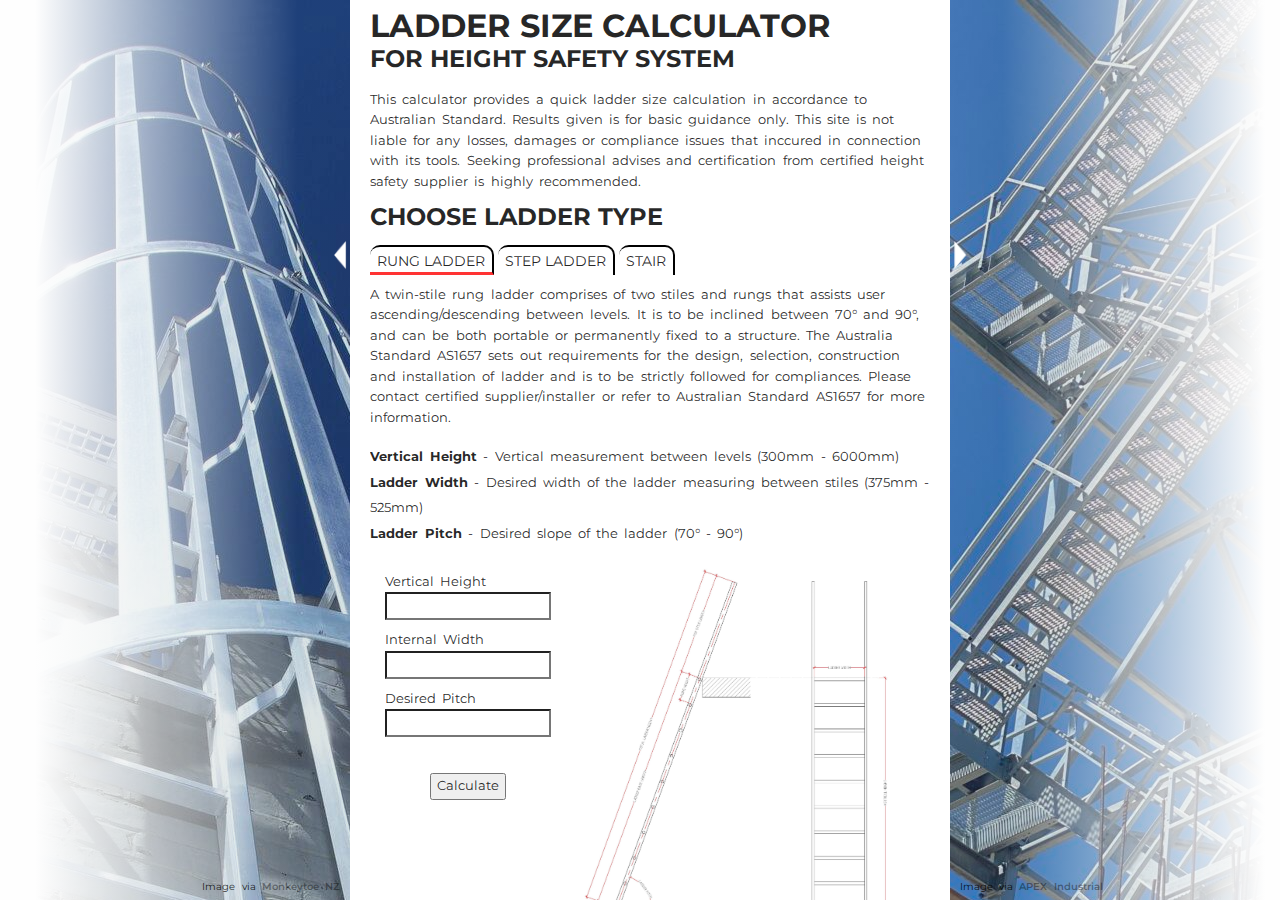
<file: index.html>
<!DOCTYPE html>

<html lang="en-US">
  <head>
    <title>Ladder Size Calculator</title>
    <meta charset="utf-8" />
    <meta name="author" content="Eric Chan (ecSC2)" />
    <meta name="description" content="The Ladder Size Calculator provides quick calculation of ladder dimension in accordance to Australian Standard AS1657" />
    <link rel="stylesheet" href="./styles/style.css" />
    <link rel="preconnect" href="https://fonts.googleapis.com" />
    <link rel="preconnect" href="https://fonts.gstatic.com" crossorigin />
    <link href="https://fonts.googleapis.com/css2?family=Montserrat:wght@400;600;700&display=swap" rel="stylesheet" />
  </head>

  <body class="main-page">
    <div class="nav-background">
      <img class="nav-background-img" src="./src/img/BGIMGrungLadder.jpg" alt="vertical rung ladder" />
      <p class="nav-citation-text">Image via <a href="https://www.monkeytoe.co.nz/">Monkeytoe NZ</a></p>
    </div>
    <div class="nav-background-fade"></div>
    <div class="nav-menu">
      <div class="nav-arrow nav-arrow-menu">
        <img class="menu-arrow" alt="image arrow" src="./src/img/arrow.png" />
      </div>
      <a class="menu-contact">Contact</a>
    </div>

    <div class="main-content">
      <header class="ladder-calc-header">
        <h1>LADDER SIZE CALCULATOR</h1>
        <h2>FOR HEIGHT SAFETY SYSTEM</h2>
      </header>

      <div class="ladder-calc-info">
        <p>
          This calculator provides a quick ladder size calculation in accordance to Australian Standard. Results given is for basic guidance only. This site is not liable for any losses, damages or
          compliance issues that inccured in connection with its tools. Seeking professional advises and certification from certified height safety supplier is highly recommended.
        </p>
      </div>

      <div class="ladder-calc-subhead">
        <h2>CHOOSE LADDER TYPE</h2>
      </div>

      <div class="ladder-calc-tabs">
        <button class="btn-tabs active-tab" id="0">RUNG LADDER</button>
        <button class="btn-tabs" id="1">STEP LADDER</button>
        <button class="btn-tabs" id="2">STAIR</button>
      </div>

      <div class="ladder-calc-subcontent">
        <div class="subcontent-sub-info tab0" style="display: block">
          <p>
            A twin-stile rung ladder comprises of two stiles and rungs that assists user ascending/descending between levels. It is to be inclined between 70° and 90°, and can be both portable or
            permanently fixed to a structure. The Australia Standard AS1657 sets out requirements for the design, selection, construction and installation of ladder and is to be strictly followed for
            compliances. Please contact certified supplier/installer or refer to Australian Standard AS1657 for more information.
          </p>
          <br />
          <ul>
            <li><strong>Vertical Height</strong> - Vertical measurement between levels (300mm - 6000mm)</li>
            <li><strong>Ladder Width</strong> - Desired width of the ladder measuring between stiles (375mm - 525mm)</li>
            <li><strong>Ladder Pitch</strong> - Desired slope of the ladder (70° - 90°)</li>
          </ul>
        </div>

        <div class="subcontent-sub-info tab1" style="display: none">
          <p>
            A step ladder is similar to rung ladder where it comprises of two stiles and flat steps that assists user ascending/descending between levels, contra to round rungs. It is to be inclined
            between 60° and 70°, and can only be permanently fixed to a structure. The Australia Standard AS1657 sets out requirements for the design, selection, construction and installation of
            ladder and is to be strictly followed for compliances. Please contact certified supplier/installer or refer to Australian Standard AS1657 for more information.
          </p>
          <br />
          <ul>
            <li><strong>Vertical Height</strong> - Vertical measurement between levels (300mm - 6000mm)</li>
            <li><strong>Ladder Width</strong> - Desired width of the ladder measuring between stiles (450mm - 750mm)</li>
            <li><strong>Ladder Pitch</strong> - Desired slope of the ladder (60° - 70°)</li>
            <li><strong>Handrail Clearance</strong> - Width measuring between handrails (550mm - 750mm)</li>
          </ul>
        </div>

        <div class="subcontent-sub-info tab2" style="display: none">
          <p>
            A stair, stairway or staircase is a permanent structure designed to connect large vertical distance between level, by dividing it into steps with equal limited vertical distances. A stair
            is considered safer and provides safer access comparing to rung and step ladder, but it also requires larger area due to its structure. It has a slope between 20° to 45° with a preferred
            range within 30° to 38°<strong>*</strong>, as well as additional requirements listed below. The Australia Standard AS1657 sets out requirements for the design, selection, construction and
            installation of stair and is to be strictly followed for compliances. Please contact certified supplier/installer or refer to Australian Standard AS1657 for more information.
          </p>
          <br />
          <ul>
            <li><strong>Vertical Height</strong> - Vertical measurement between levels (300mm - 4000mm)</li>
            <li><strong>Stair Width</strong> - Desired width of the stair measuring between stiles (min 600mm)</li>
            <li><strong>Stair Slope</strong> - Desired slope of the stair (30° - 38°)<strong>*</strong></li>
            <li><strong>Tread Riser</strong> - Vertical height between treads (130mm - 225mm)</li>
            <li><strong>Tread Going</strong> - Horizontal measurement between treads (215mm - 355mm)</li>
            <li><strong>Tread Depth</strong> - Depth of stair treads (Min. 185mm)</li>
            <li><strong>Tread Gap</strong> - Allowable gap between treads (Max. 30mm)</li>
          </ul>
        </div>

        <div class="subcontent-calc_result">
          <div class="subcontent-inputFields">
            <p>Vertical Height</p>
            <input class="input-field" vHeight />
            <p>Internal Width</p>
            <input class="input-field" ladderWidth />
            <p>Desired Pitch</p>
            <input class="input-field" ladderPitch />
          </div>
          <br />
          <div class="subcontent-calculator-btn">
            <button class="btn-calc">Calculate</button>
          </div>
        </div>

        <div class="subcontent-error-message"></div>

        <div class="subcontent-image">
          <img class="result-img" src="./src/img/ladderdwg0.jpg" alt="Rung Ladder Drawing" />
        </div>
      </div>
    </div>

    <div class="links-background">
      <img class="links-background-img" src="./src/img/BGIMGStair.jpeg" alt="stair tower" />
      <p class="links-citation-text">Image via <a href="https://www.apexindustrialco.com/">APEX Industrial</a></p>
    </div>
    <div class="links-background-fade"></div>
    <div class="links-menu">
      <a class="links-about">About</a>
      <div class="nav-arrow nav-arrow-links">
        <img class="link-arrow" alt="image arrow" src="./src/img/arrow.png" />
      </div>
    </div>

    <!-- Modals -->

    <div class="modal-about hidden">
      <button class="modal-close-btn-about">&times;</button>
      <h2>About</h2>
      <p>
        Ladder Size Calculator is a simple tool made to quickly confirm the ladder dimension in accordance to Australian Standard AS1657. However, as the Standard tend to be reviewed and amend over
        time, the result given may be outdated. It is highly recommended that the final result to be confirmend by certified height safety system supplier. This site is not liable for any losses,
        damages or compliance issues that incurred in connection with its tool.
      </p>
    </div>

    <div class="modal-overlay-about hidden"></div>

    <div class="modal-contact hidden">
      <button class="modal-close-btn-contact">&times;</button>
      <div class="contact-form">
        <h2>Contact me</h2>
        <p>Please feel free to contact me and I'll respond as soon as possible.</p>
        <form class="contact-form-input" id="fs-frm" accept-charset="utf-8" action="https://formspree.io/f/xoqrveal" method="post">
          <input type="text" class="contact-field contact-name" placeholder="Name" name="_name" required />
          <input type="email" class="contact-field contact-mail" placeholder="E-mail address" name="_sender" required />
          <textarea class="contact-field contact-msg" rows="10" placeholder="Message.." name="_message" required></textarea>
          <input type="submit" class="contact-btn" value="Send Message" />
        </form>
      </div>
      <div class="contact-thanks hidden">
        <h3 class="thanks-msg">Message received. Thank you. I'll respond as soon as possible.</h3>
      </div>
    </div>

    <div class="modal-overlay-contact hidden"></div>

    <script type="module" src="./src/js/controller.js"></script>
  </body>

  <!-- <footer class="footer">
    <p>Author: ecSC2</p>
  </footer> -->
</html>
</file>
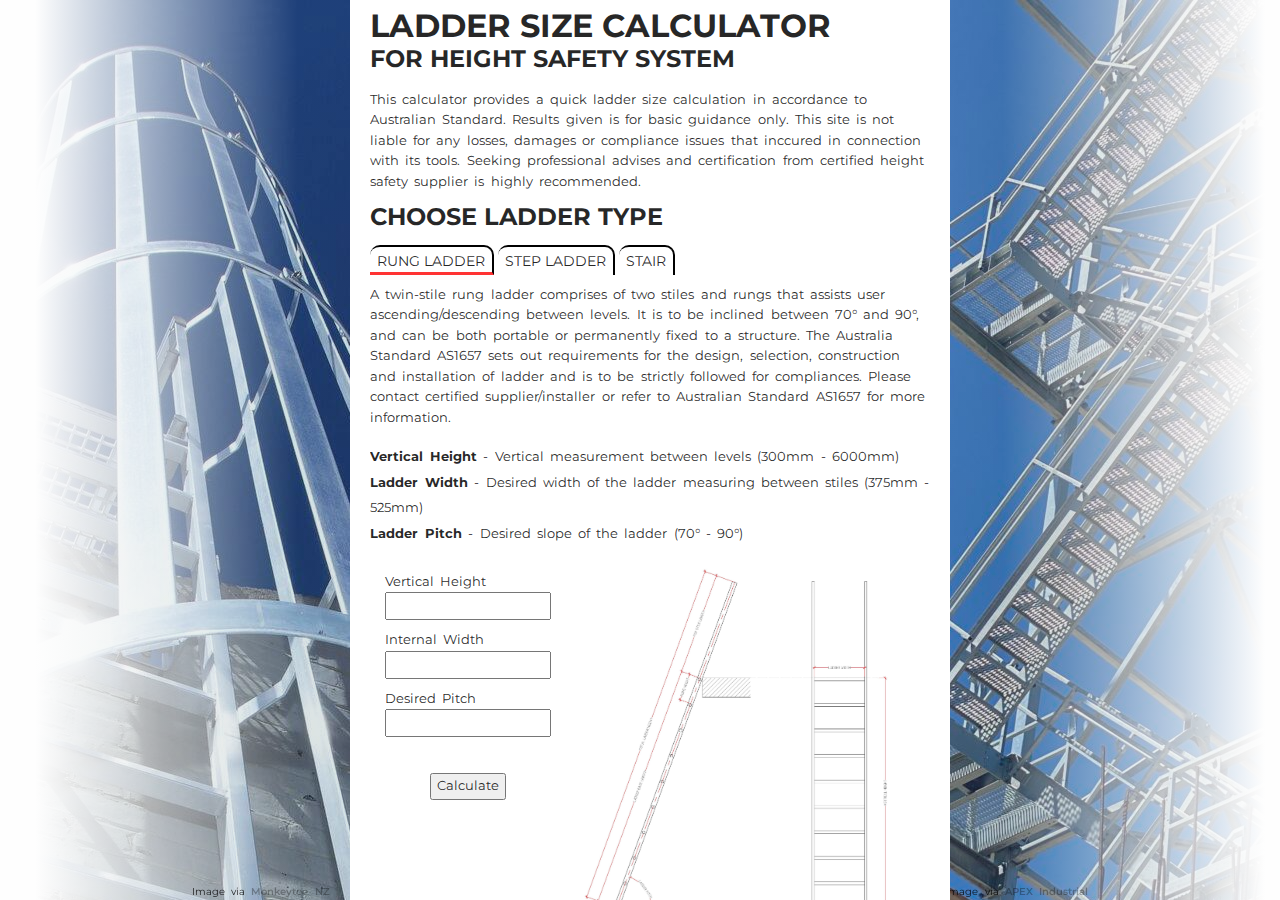
<file: Calc/index.html>
<!DOCTYPE html>

<html>
  <head>
    <title>Ladder Size Calculator</title>
    <link rel="stylesheet" href="./styles/style.css" />
    <link rel="preconnect" href="https://fonts.googleapis.com" />
    <link rel="preconnect" href="https://fonts.gstatic.com" crossorigin />
    <link href="https://fonts.googleapis.com/css2?family=Montserrat:wght@400;600;700&display=swap" rel="stylesheet" />
  </head>

  <body class="main-page">
    <div class="nav-background">
      <img class="nav-background-img" src="./src/img/BGIMGrungLadder.jpg" alt="vertical rung ladder" />
      <p class="nav-citation-text">Image via <a href="https://www.monkeytoe.co.nz/">Monkeytoe NZ</a></p>
    </div>
    <div class="nav-background-fade"></div>
    <div class="nav-menu">
      <div class="nav-arrow">
        <img class="menu-arrow" alt="image arrow" src="./src/img/arrow.png" />
      </div>

      <nav class="nav-menu-btns">
        <a>Menu</a>
        <div class="menu-link-container">
          <a class="menu-sub" href="#">Ladder Calculator</a>
          <a class="menu-sub" href="#">Abseil Needle kN</a>
          <a class="menu-sub" href="#">Abseil Needle kN</a>
          <a class="menu-sub" href="#">Abseil Needle kN</a>
          <br />
          <a class="menu-sub" href="#">What is my IP</a>
          <a class="menu-sub" href="#">Where am I</a>
          <br />
          <a class="menu-sub" href="#">Menu Item A</a>
          <a class="menu-sub" href="#">Menu Item A</a>
          <a class="menu-sub" href="#">Menu Item A</a>
        </div>
      </nav>
    </div>

    <div class="main-content">
      <header class="ladder-calc-header">
        <h1>LADDER SIZE CALCULATOR</h1>
        <h2>FOR HEIGHT SAFETY SYSTEM</h2>
      </header>

      <div class="ladder-calc-info">
        <p>
          This calculator provides a quick ladder size calculation in accordance to Australian Standard. Results given is for basic guidance only. This site is not liable for any losses, damages or
          compliance issues that inccured in connection with its tools. Seeking professional advises and certification from certified height safety supplier is highly recommended.
        </p>
      </div>

      <div class="ladder-calc-subhead">
        <h2>CHOOSE LADDER TYPE</h2>
      </div>

      <div class="ladder-calc-tabs">
        <button class="btn-tabs active-tab" id="0">RUNG LADDER</button>
        <button class="btn-tabs" id="1">STEP LADDER</button>
        <button class="btn-tabs" id="2">STAIR</button>
      </div>

      <div class="ladder-calc-subcontent">
        <div class="subcontent-sub-info tab0" style="display: block">
          <p>
            A twin-stile rung ladder comprises of two stiles and rungs that assists user ascending/descending between levels. It is to be inclined between 70° and 90°, and can be both portable or
            permanently fixed to a structure. The Australia Standard AS1657 sets out requirements for the design, selection, construction and installation of ladder and is to be strictly followed for
            compliances. Please contact certified supplier/installer or refer to Australian Standard AS1657 for more information.
          </p>
          <br />
          <ul>
            <li><strong>Vertical Height</strong> - Vertical measurement between levels (300mm - 6000mm)</li>
            <li><strong>Ladder Width</strong> - Desired width of the ladder measuring between stiles (375mm - 525mm)</li>
            <li><strong>Ladder Pitch</strong> - Desired slope of the ladder (70° - 90°)</li>
          </ul>
        </div>

        <div class="subcontent-sub-info tab1" style="display: none">
          <p>
            A step ladder is similar to rung ladder where it comprises of two stiles and flat steps that assists user ascending/descending between levels, contra to round rungs. It is to be inclined
            between 60° and 70°, and can only be permanently fixed to a structure. The Australia Standard AS1657 sets out requirements for the design, selection, construction and installation of
            ladder and is to be strictly followed for compliances. Please contact certified supplier/installer or refer to Australian Standard AS1657 for more information.
          </p>
          <br />
          <ul>
            <li><strong>Vertical Height</strong> - Vertical measurement between levels (300mm - 6000mm)</li>
            <li><strong>Ladder Width</strong> - Desired width of the ladder measuring between stiles (450mm - 750mm)</li>
            <li><strong>Ladder Pitch</strong> - Desired slope of the ladder (60° - 70°)</li>
            <li><strong>Handrail Clearance</strong> - Width measuring between handrails (550mm - 750mm)</li>
          </ul>
        </div>

        <div class="subcontent-sub-info tab2" style="display: none">
          <p>
            A stair, stairway or staircase is a permanent structure designed to connect large vertical distance between level, by dividing it into steps with equal limited vertical distances. A stair
            is considered safer and provides safer access comparing to rung and step ladder, but it also requires larger area due to its structure. It has a slope between 20° to 45° with a preferred
            range within 30° to 38°<strong>*</strong>, as well as additional requirements listed below. The Australia Standard AS1657 sets out requirements for the design, selection, construction and
            installation of stair and is to be strictly followed for compliances. Please contact certified supplier/installer or refer to Australian Standard AS1657 for more information.
          </p>
          <br />
          <ul>
            <li><strong>Vertical Height</strong> - Vertical measurement between levels (300mm - 4000mm)</li>
            <li><strong>Stair Width</strong> - Desired width of the stair measuring between stiles (min 600mm)</li>
            <li><strong>Stair Slope</strong> - Desired slope of the stair (30° - 38°)<strong>*</strong></li>
            <li><strong>Tread Riser</strong> - Vertical height between treads (130mm - 225mm)</li>
            <li><strong>Tread Going</strong> - Horizontal measurement between treads (215mm - 355mm)</li>
            <li><strong>Tread Depth</strong> - Depth of stair treads (Min. 185mm)</li>
            <li><strong>Tread Gap</strong> - Allowable gap between treads (Max. 30mm)</li>
          </ul>
        </div>

        <div class="subcontent-calc_result">
          <div class="subcontent-inputFields">
            <p>Vertical Height</p>
            <input class="input-field" vHeight />
            <p>Internal Width</p>
            <input class="input-field" ladderWidth />
            <p>Desired Pitch</p>
            <input class="input-field" ladderPitch />
          </div>
          <br />
          <div class="subcontent-calculator-btn">
            <button class="btn-calc">Calculate</button>
          </div>
        </div>

        <div class="subcontent-error-message"></div>

        <div class="subcontent-image">
          <img class="result-img" src="./src/img/ladderdwg0.jpg" alt="Rung Ladder Drawing" />
        </div>
      </div>
    </div>

    <div class="links-background">
      <img class="links-background-img" src="./src/img/BGIMGStair.jpeg" alt="stair tower" />
      <p class="links-citation-text">Image via <a href="https://www.apexindustrialco.com/">APEX Industrial</a></p>
    </div>
    <div class="links-background-fade"></div>
    <div class="links-menu">
      <nav class="nav-links-btns">
        <a>Links</a>
        <div class="menu-link-container">
          <a class="link-sub" href="#">Link A</a>
          <a class="link-sub" href="#">Link B</a>
          <a class="link-sub" href="#">Link C</a>
          <a class="link-sub" href="#">Link D</a>
          <a class="link-sub" href="#">Link E</a>
          <a class="link-sub" href="#">Link F</a>
          <a class="link-sub" href="#">Link G</a>
          <a class="link-sub" href="#">Link H</a>
        </div>
      </nav>
      <div class="nav-arrow">
        <img class="link-arrow" alt="image arrow" src="./src/img/arrow.png" />
      </div>
    </div>
  </body>

  <script type="module" src="./src/js/controller.js"></script>

  <!-- <footer class="footer">
    <p>Author: ecSC2</p>
  </footer> -->
</html>
</file>
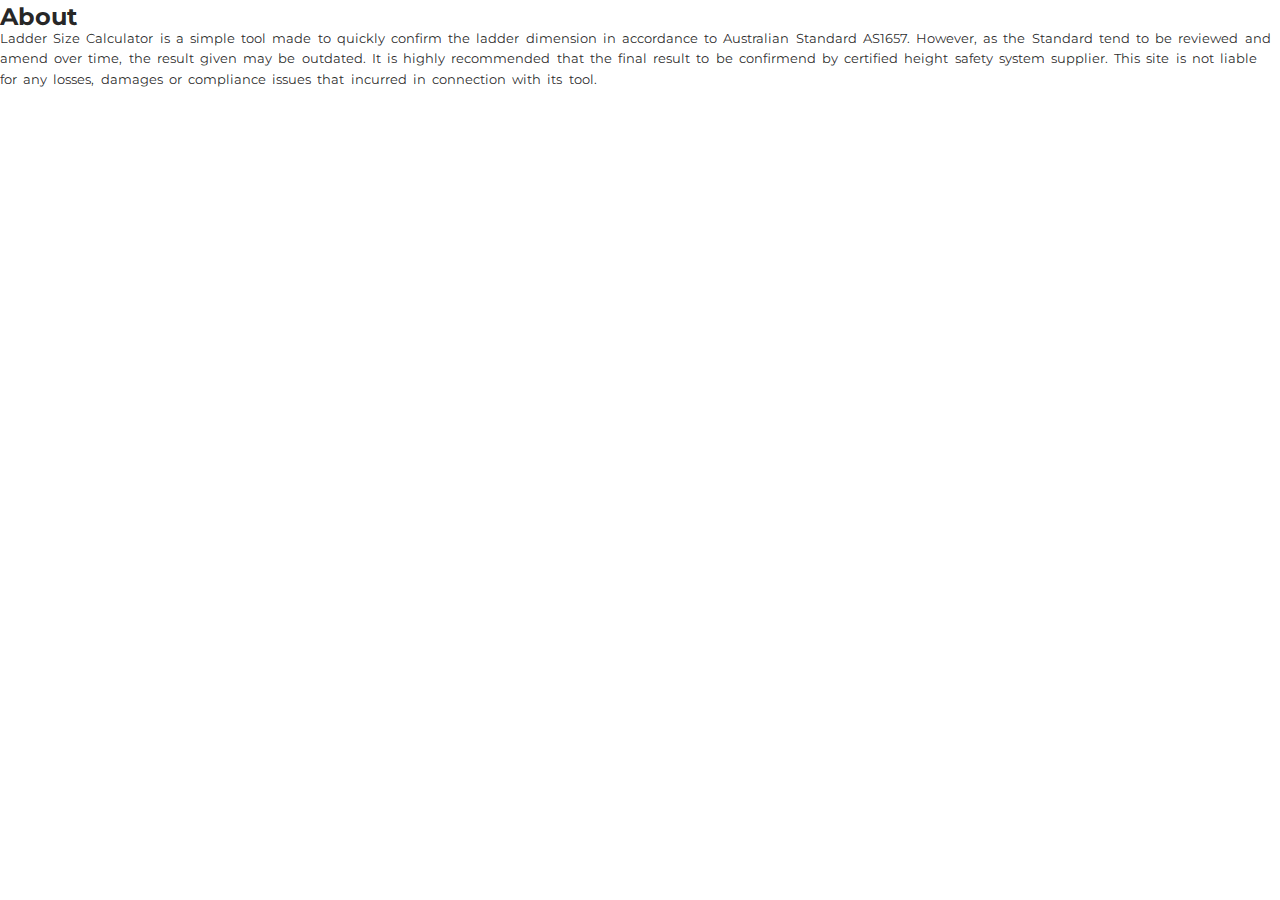
<file: Calc/about.html>
<!DOCTYPE html>

<html>
  <head>
    <title>Ladder Size Calculator - About</title>
    <link rel="stylesheet" href="./styles/style.css" />
    <link rel="preconnect" href="https://fonts.googleapis.com" />
    <link rel="preconnect" href="https://fonts.gstatic.com" crossorigin />
    <link href="https://fonts.googleapis.com/css2?family=Montserrat:wght@400;600;700&display=swap" rel="stylesheet" />
  </head>

  <body>
    <div class="modal-about">
      <h2>About</h2>
      <p>
        Ladder Size Calculator is a simple tool made to quickly confirm the ladder dimension in accordance to Australian Standard AS1657. However, as the Standard tend to be reviewed and amend over
        time, the result given may be outdated. It is highly recommended that the final result to be confirmend by certified height safety system supplier. This site is not liable for any losses,
        damages or compliance issues that incurred in connection with its tool.
      </p>
    </div>
  </body>
</html>
</file>
<file: styles/style.css>
* {
  font-family: "Montserrat", sans-serif;
  padding: 0;
  margin: 0;
  line-height: 1;
  color: rgba(0, 0, 0, 0.85);
}

h1 {
  font-weight: bold;
}

h2 {
  padding-top: 5px;
}

p,
nav,
li,
input,
textarea {
  font-size: 0.8rem;
  line-height: 1.6;
  word-spacing: 0.2rem;
  background-color: transparent;
}

li {
  list-style-type: none;
  line-height: 2;
}

a {
  color: rgba(0, 0, 0, 0.4);
  background-color: transparent;
  text-decoration: none;
  font-weight: 600;
}
a:active {
  color: rgba(0, 0, 0, 0.4);
}
a:visited {
  color: rgba(0, 0, 0, 0.4);
}

.main-page {
  background-color: #fefefe;
  display: grid;
  height: 100vh;
  overflow: hidden;
  grid-template-columns: 1fr 350px minmax(600px, 800px) 350px 1fr;
  grid-template-areas: ". navi main link .";
}
.main-page .main-content::-webkit-scrollbar {
  width: 8px;
}
.main-page .main-content::-webkit-scrollbar-thumb {
  background-color: rgba(220, 220, 220, 0.5);
}
.main-page .main-content {
  z-index: 1;
  background-color: white;
  grid-area: main;
  display: grid;
  height: auto;
  overflow-y: scroll;
  scrollbar-width: thin;
  grid-template-rows: 90px 80px 60px 50px 1fr;
  grid-template-areas: "header" "info" "subhead" "tabs" "subcontent";
}
.main-page .main-content .ladder-calc-header {
  grid-area: header;
  padding: 10px 20px;
  z-index: 2;
}
.main-page .main-content .ladder-calc-info {
  grid-area: info;
  padding: 0px 20px;
  z-index: 2;
}
.main-page .main-content .ladder-calc-subhead {
  grid-area: subhead;
  padding: 30px 0px 0px 20px;
  z-index: 2;
}
.main-page .main-content .ladder-calc-tabs {
  grid-area: tabs;
  padding-left: 20px;
  display: flex;
  align-content: flex-end;
  z-index: 2;
}
.main-page .main-content .ladder-calc-tabs .btn-tabs {
  font-size: 0.9rem;
  padding: 7px;
  margin: 15px 2px 5px;
  background-color: transparent;
  border-top-right-radius: 10px;
  border-top-left-radius: 10px;
  border-bottom: none;
  border-style: none;
  border-top-style: solid;
  border-right-style: solid;
  transition: background-color 0.1s ease-in-out;
}
.main-page .main-content .ladder-calc-tabs .btn-tabs:first-of-type {
  margin-left: 0px;
}
.main-page .main-content .ladder-calc-tabs .btn-tabs:hover {
  background-color: rgba(255, 0, 0, 0.5);
}
.main-page .main-content .ladder-calc-tabs .btn-tabs:active {
  background-color: red;
  transition: background-color 0s;
}
.main-page .main-content .ladder-calc-tabs .active-tab {
  border-bottom: solid;
  border-bottom-color: rgba(255, 0, 0, 0.8);
}

.ladder-calc-subcontent {
  padding: 5px 20px 0px 20px;
  grid-area: subcontent;
  z-index: 2;
  display: grid;
  max-width: 100%;
  height: auto;
  grid-template-columns: 35% 1fr;
  grid-template-rows: auto 300px auto;
  grid-template-areas: "subinfo subinfo" "calc-result img" "message img";
}
.ladder-calc-subcontent .subcontent-sub-info {
  grid-area: subinfo;
  overflow: auto;
}
.ladder-calc-subcontent .subcontent-sub-info .tab1 {
  display: block;
}
.ladder-calc-subcontent .subcontent-sub-info .tab2 {
  display: none;
}
.ladder-calc-subcontent .subcontent-sub-info .tab3 {
  display: none;
}
.ladder-calc-subcontent .subcontent-calc_result {
  grid-area: calc-result;
  display: block;
  place-self: start center;
}
.ladder-calc-subcontent .subcontent-calc_result .subcontent-inputFields {
  padding-top: 25px;
}
.ladder-calc-subcontent .subcontent-calc_result .subcontent-inputFields .input-field {
  height: 1.5rem;
  width: 160px;
  margin-bottom: 10px;
  font-size: 1rem;
  color: rgba(0, 0, 0, 0.85);
  padding-left: 2px;
}
.ladder-calc-subcontent .subcontent-calc_result .subcontent-result ul {
  padding: 25px 0px 0px 20px;
}
.ladder-calc-subcontent .subcontent-calc_result .subcontent-result p {
  font-size: 9px;
  padding-left: 10px;
}
.ladder-calc-subcontent .subcontent-calculator-btn {
  padding-top: 10px;
  text-align: center;
}
.ladder-calc-subcontent .subcontent-image {
  grid-area: img;
}
.ladder-calc-subcontent .subcontent-image .result-img {
  max-width: 100%;
  height: auto;
  place-self: center;
}
.ladder-calc-subcontent .subcontent-error-message {
  grid-area: message;
  place-self: start center;
  text-align: center;
}
.ladder-calc-subcontent .subcontent-error-message p {
  color: red;
}

.btn-calc,
.btn-back,
.btn-save {
  font-size: 0.8rem;
  padding: 5px;
}

.result-btn {
  display: block;
  position: relative;
  text-align: center;
}
.result-btn .btn-back {
  margin-right: 10px;
  padding-left: 10px;
  padding-right: 10px;
}
.result-btn .btn-save {
  margin-left: 10px;
  padding-left: 10px;
  padding-right: 10px;
}

.nav-background {
  grid-area: navi;
  overflow: hidden;
  position: relative;
}
.nav-background .nav-background-img {
  position: relative;
  left: -45rem;
  z-index: -1;
}
.nav-background .nav-citation-text {
  font-size: 10px;
  position: absolute;
  right: 10px;
  bottom: 5px;
  z-index: 0;
}

.nav-background-fade {
  grid-area: navi;
  background: linear-gradient(to left, rgba(120, 120, 120, 0.2) 15%, #fefefe 90%);
}

.nav-arrow:hover {
  cursor: pointer;
}

.nav-arrow {
  background: transparent;
  position: absolute;
}

.nav-menu {
  grid-area: navi;
  border-top-left-radius: 20px;
  border-bottom-left-radius: 20px;
  z-index: 0;
  padding: 30px 0px;
  position: relative;
  height: 150px;
  width: 30px;
  top: 150px;
  left: 350px;
  transition-property: left;
  transition-duration: 0.3s;
  display: flex;
  background-color: white;
  align-items: center;
}
.nav-menu .menu-contact {
  position: absolute;
  left: 7px;
  bottom: 35px;
  font-size: 1rem;
  -ms-writing-mode: tb-lr;
      writing-mode: vertical-lr;
  -webkit-text-orientation: upright;
          text-orientation: upright;
  cursor: pointer;
}
.nav-menu .nav-arrow {
  right: 110%;
}
.nav-menu .menu-arrow {
  display: flex;
  position: center;
  background: transparent;
  height: 30px;
}

.links-background {
  grid-area: link;
  overflow: hidden;
  position: relative;
}
.links-background .links-background-img {
  position: relative;
  overflow: hidden;
  transform: scaleX(-1);
  left: -12rem;
  z-index: -1;
}
.links-background .links-citation-text {
  font-size: 10px;
  position: absolute;
  left: 10px;
  bottom: 5px;
  z-index: 0;
}

.links-background-fade {
  grid-area: link;
  background: linear-gradient(to right, rgba(120, 120, 120, 0.2) 15%, #fefefe 90%);
}

.links-menu {
  grid-area: link;
  border-top-right-radius: 20px;
  border-bottom-right-radius: 20px;
  z-index: 0;
  width: 30px;
  padding: 30px 0px;
  position: relative;
  height: 150px;
  top: 150px;
  left: -30px;
  transition-property: left;
  transition-duration: 0.3s;
  display: flex;
  background-color: white;
  align-items: center;
}
.links-menu .links-about {
  position: absolute;
  left: 7px;
  bottom: 50px;
  font-size: 1rem;
  -ms-writing-mode: tb-lr;
      writing-mode: vertical-lr;
  -webkit-text-orientation: upright;
          text-orientation: upright;
  cursor: pointer;
}
.links-menu .nav-arrow {
  left: 110%;
}
.links-menu .link-arrow {
  display: flex;
  position: center;
  background: transparent;
  height: 30px;
  transform: rotate(180deg);
}

.menu-link-container {
  padding-left: 20px;
}

.menu-sub,
.link-sub {
  display: block;
  font-size: 0.9rem;
  font-weight: 400;
  padding-top: 5px;
}

.footer {
  grid-area: footer;
  display: flex;
  justify-content: center start;
  z-index: 2;
}
.footer p {
  padding-left: 10px;
  font-size: 0.5rem;
}

.hidden {
  display: none;
}

.modal-overlay-about,
.modal-overlay-contact {
  position: absolute;
  top: 0;
  left: 0;
  width: 100%;
  height: 100%;
  background-color: rgba(0, 0, 0, 0.3);
  -webkit-backdrop-filter: blur(3px);
          backdrop-filter: blur(3px);
  z-index: 4;
}

.modal-close-btn-about,
.modal-close-btn-contact {
  position: absolute;
  right: 0.8rem;
  top: 0.6rem;
  cursor: pointer;
  border: none;
  font-size: 2rem;
  background-color: transparent;
}

.modal-about {
  position: absolute;
  top: 50%;
  left: 50%;
  transform: translate(-50%, -50%);
  width: 400px;
  text-align: center;
  background-color: white;
  padding: 2rem;
  border-radius: 10px;
  z-index: 5;
}
.modal-about p {
  margin-top: 20px;
  margin-bottom: 10px;
}

.modal-contact {
  position: absolute;
  top: 50%;
  left: 50%;
  transform: translate(-50%, -50%);
  height: 450px;
  width: 350px;
  background-color: white;
  padding: 40px;
  border-radius: 10px;
  z-index: 5;
  text-align: center;
}
.modal-contact p {
  margin-top: 10px;
}

.contact-thanks {
  position: relative;
  top: 50%;
  transform: translateY(-50%);
  z-index: 6;
}

.contact-field {
  font-size: 0.8rem;
  display: flex;
  margin-top: 20px;
  border-radius: 2px;
  width: 100%;
}

.contact-btn {
  margin-top: 30px;
  padding: 0px 5px;
  border-radius: 3px;
}/*# sourceMappingURL=style.css.map */
</file>
<file: Calc/styles/style.css>
* {
  font-family: "Montserrat", sans-serif;
  padding: 0;
  margin: 0;
  line-height: 1;
  color: rgba(0, 0, 0, 0.85);
}

h1 {
  font-weight: bold;
}

h2 {
  padding-top: 5px;
}

p,
nav,
li {
  font-size: 0.8rem;
  line-height: 1.6;
  word-spacing: 0.2rem;
  background-color: transparent;
}

li {
  list-style-type: none;
  line-height: 2;
}

a {
  color: rgba(0, 0, 0, 0.3);
  background-color: transparent;
  text-decoration: none;
  font-weight: 600;
}
a:active {
  color: rgba(0, 0, 0, 0.3);
}
a:visited {
  color: rgba(0, 0, 0, 0.3);
}

.main-page {
  background-color: #fefefe;
  display: grid;
  height: 100vh;
  overflow: hidden;
  grid-template-columns: 1fr 350px minmax(600px, 800px) 350px 1fr;
  grid-template-areas: ". navi main link .";
}
.main-page .main-content::-webkit-scrollbar {
  width: 8px;
}
.main-page .main-content::-webkit-scrollbar-thumb {
  background-color: rgba(220, 220, 220, 0.5);
}
.main-page .main-content {
  z-index: 1;
  background-color: white;
  grid-area: main;
  display: grid;
  height: auto;
  overflow-y: scroll;
  scrollbar-width: thin;
  grid-template-rows: 90px 80px 60px 50px 1fr;
  grid-template-areas: "header" "info" "subhead" "tabs" "subcontent";
}
.main-page .main-content .ladder-calc-header {
  grid-area: header;
  padding: 10px 20px;
  z-index: 2;
}
.main-page .main-content .ladder-calc-info {
  grid-area: info;
  padding: 0px 20px;
  z-index: 2;
}
.main-page .main-content .ladder-calc-subhead {
  grid-area: subhead;
  padding: 30px 0px 0px 20px;
  z-index: 2;
}
.main-page .main-content .ladder-calc-tabs {
  grid-area: tabs;
  padding-left: 20px;
  display: flex;
  align-content: flex-end;
  z-index: 2;
}
.main-page .main-content .ladder-calc-tabs .btn-tabs {
  font-size: 0.9rem;
  padding: 7px;
  margin: 15px 2px 5px;
  background-color: transparent;
  border-top-right-radius: 10px;
  border-top-left-radius: 10px;
  border-bottom: none;
  border-style: none;
  border-top-style: solid;
  border-right-style: solid;
  transition: background-color 0.1s ease-in-out;
}
.main-page .main-content .ladder-calc-tabs .btn-tabs:first-of-type {
  margin-left: 0px;
}
.main-page .main-content .ladder-calc-tabs .btn-tabs:hover {
  background-color: rgba(255, 0, 0, 0.5);
}
.main-page .main-content .ladder-calc-tabs .btn-tabs:active {
  background-color: red;
  transition: background-color 0s;
}
.main-page .main-content .ladder-calc-tabs .active-tab {
  border-bottom: solid;
  border-bottom-color: rgba(255, 0, 0, 0.8);
}

.ladder-calc-subcontent {
  padding: 5px 20px 0px 20px;
  grid-area: subcontent;
  z-index: 2;
  display: grid;
  max-width: 100%;
  height: auto;
  grid-template-columns: 35% 1fr;
  grid-template-rows: auto 300px auto;
  grid-template-areas: "subinfo subinfo" "calc-result img" "message img";
}
.ladder-calc-subcontent .subcontent-sub-info {
  grid-area: subinfo;
  overflow: auto;
}
.ladder-calc-subcontent .subcontent-sub-info .tab1 {
  display: block;
}
.ladder-calc-subcontent .subcontent-sub-info .tab2 {
  display: none;
}
.ladder-calc-subcontent .subcontent-sub-info .tab3 {
  display: none;
}
.ladder-calc-subcontent .subcontent-calc_result {
  grid-area: calc-result;
  display: block;
  place-self: start center;
}
.ladder-calc-subcontent .subcontent-calc_result .subcontent-inputFields {
  padding-top: 25px;
}
.ladder-calc-subcontent .subcontent-calc_result .subcontent-inputFields .input-field {
  height: 1.5rem;
  width: 160px;
  margin-bottom: 10px;
  font-size: 1rem;
  color: rgba(0, 0, 0, 0.85);
  padding-left: 2px;
}
.ladder-calc-subcontent .subcontent-calc_result .subcontent-result ul {
  padding: 25px 0px 0px 20px;
}
.ladder-calc-subcontent .subcontent-calc_result .subcontent-result p {
  font-size: 9px;
  padding-left: 10px;
}
.ladder-calc-subcontent .subcontent-calculator-btn {
  padding-top: 10px;
  text-align: center;
}
.ladder-calc-subcontent .subcontent-image {
  grid-area: img;
}
.ladder-calc-subcontent .subcontent-image .result-img {
  max-width: 100%;
  height: auto;
  place-self: center;
}
.ladder-calc-subcontent .subcontent-error-message {
  grid-area: message;
  place-self: start center;
  text-align: center;
}
.ladder-calc-subcontent .subcontent-error-message p {
  color: red;
}

.btn-calc,
.btn-back,
.btn-save {
  font-size: 0.8rem;
  padding: 5px;
}

.result-btn {
  display: block;
  position: relative;
  text-align: center;
}
.result-btn .btn-back {
  margin-right: 10px;
  padding-left: 10px;
  padding-right: 10px;
}
.result-btn .btn-save {
  margin-left: 10px;
  padding-left: 10px;
  padding-right: 10px;
}

.nav-background {
  grid-area: navi;
  overflow: hidden;
}
.nav-background .nav-background-img {
  position: relative;
  left: -45rem;
  z-index: -1;
}
.nav-background .nav-citation-text {
  font-size: 10px;
  position: fixed;
  left: 12rem;
  bottom: 0;
  z-index: auto;
}

.nav-background-fade {
  grid-area: navi;
  background: linear-gradient(to left, rgba(120, 120, 120, 0.2) 15%, #fefefe 90%);
}

.nav-arrow:hover {
  cursor: pointer;
}

.nav-arrow {
  background: transparent;
  position: absolute;
}

.nav-menu {
  grid-area: navi;
  border-right-style: solid;
  border-top-left-radius: 20px;
  border-bottom-left-radius: 20px;
  z-index: 1;
  padding: 30px 15px;
  position: relative;
  height: -webkit-fit-content;
  height: -moz-fit-content;
  height: fit-content;
  top: 80px;
  left: 400px;
  display: flex;
  background-color: white;
  border-color: rgba(220, 220, 220, 0.5);
  align-items: center;
  z-index: 0;
}
.nav-menu .nav-arrow {
  right: 102%;
}
.nav-menu .menu-arrow {
  display: flex;
  position: center;
  background: transparent;
  height: 30px;
}

.links-background {
  grid-area: link;
  overflow: hidden;
}
.links-background .links-background-img {
  position: relative;
  overflow: hidden;
  transform: scaleX(-1);
  left: -12rem;
  z-index: -1;
}
.links-background .links-citation-text {
  font-size: 10px;
  position: fixed;
  right: 12rem;
  bottom: 0;
  z-index: auto;
}

.links-background-fade {
  grid-area: link;
  background: linear-gradient(to right, rgba(120, 120, 120, 0.2) 15%, #fefefe 90%);
}

.links-menu {
  grid-area: link;
  border-left-style: solid;
  border-top-right-radius: 20px;
  border-bottom-right-radius: 20px;
  z-index: 1;
  padding: 30px 15px;
  position: relative;
  height: -webkit-fit-content;
  height: -moz-fit-content;
  height: fit-content;
  top: 80px;
  left: -400px;
  display: flex;
  background-color: white;
  border-color: rgba(220, 220, 220, 0.5);
  align-items: center;
  z-index: 0;
}
.links-menu .nav-arrow {
  left: 102%;
}
.links-menu .link-arrow {
  display: flex;
  position: center;
  background: transparent;
  height: 30px;
  transform: rotate(180deg);
}

.menu-link-container {
  padding-left: 20px;
}

.menu-sub,
.link-sub {
  display: block;
  font-size: 0.9rem;
  font-weight: 400;
  padding-top: 5px;
}

.footer {
  grid-area: footer;
  display: flex;
  justify-content: center start;
  z-index: 2;
}
.footer p {
  padding-left: 10px;
  font-size: 0.5rem;
}/*# sourceMappingURL=style.css.map */
</file>
